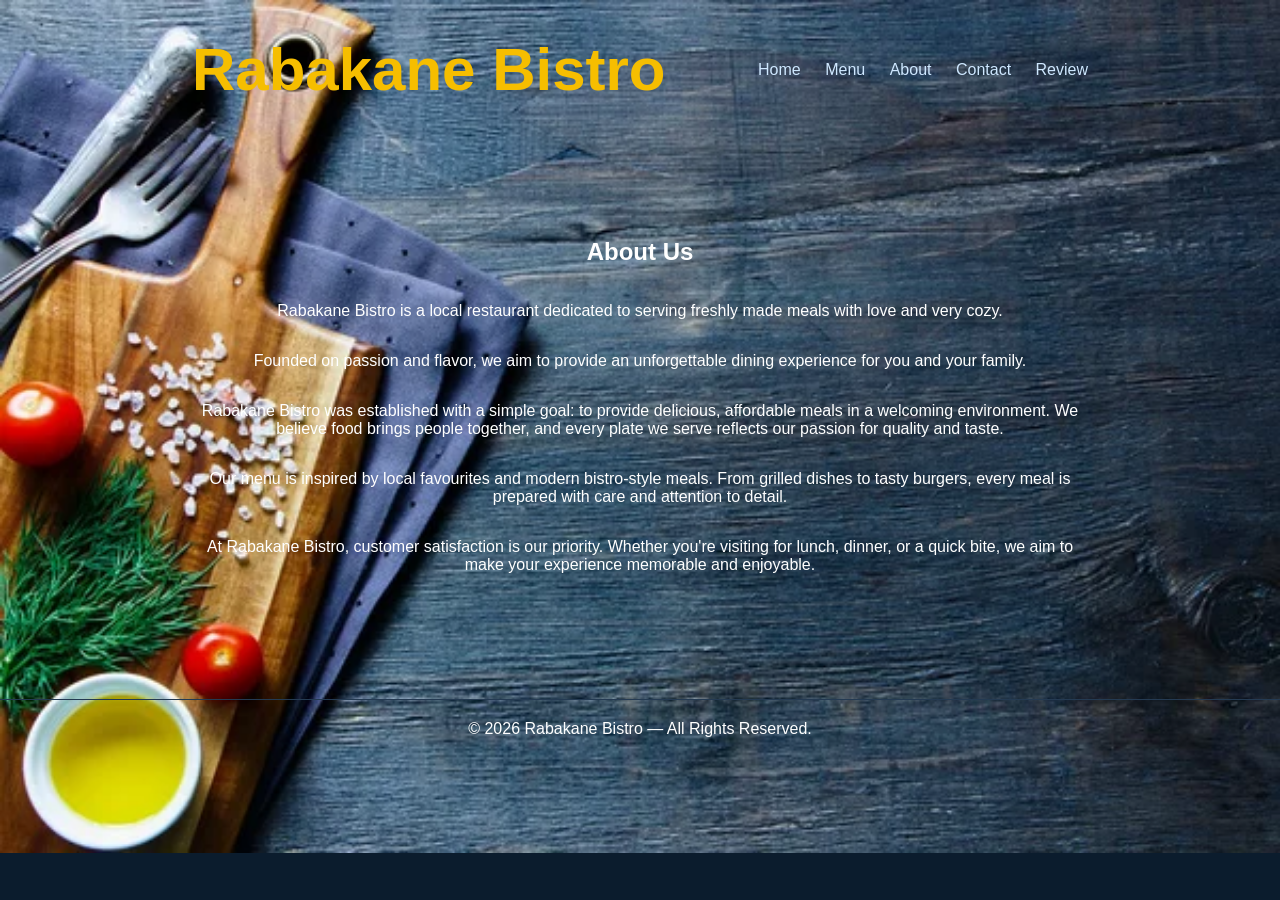
<file: about.html>
<!DOCTYPE html>
<html lang="en">
<head>
  <meta charset="UTF-8">
  <meta name="viewport" content="width=device-width, initial-scale=1.0">
  <title>About • Rabakane Bistro</title>
  <link rel="stylesheet" href="style.css"> 
</head>
<body>

<header>
  <div class="nav container">
    <h1 class="logo">Rabakane Bistro</h1>
    <nav>
                 <a href="index.html">Home</a>
                 <a href="menu.html">Menu</a>
                 <a href="about.html">About</a>
                 <a href="contact.html">Contact</a> 
                 <a href="review.html">Review</a>

    </nav>
  </div>
</header>

<section class="content container">
  <h2>About Us</h2>
  <p>Rabakane Bistro is a local restaurant dedicated to serving freshly made meals with love and very cozy.</p>
  <p>Founded on passion and flavor, we aim to provide an unforgettable dining experience for you and your family.</p>
  
<p>
        Rabakane Bistro was established with a simple goal:
        to provide delicious, affordable meals in a welcoming environment.
        We believe food brings people together, and every plate we serve
        reflects our passion for quality and taste.
    </p>

    <p>
        Our menu is inspired by local favourites and modern bistro-style meals.
        From grilled dishes to tasty burgers, every meal is prepared with care
        and attention to detail.
    </p>

    <p>
        At Rabakane Bistro, customer satisfaction is our priority. Whether you're
        visiting for lunch, dinner, or a quick bite, we aim to make your experience
        memorable and enjoyable.
    </p>

</section>

<footer>
  © 2026 Rabakane Bistro — All Rights Reserved.
</footer>

</body>
</html>
</file>
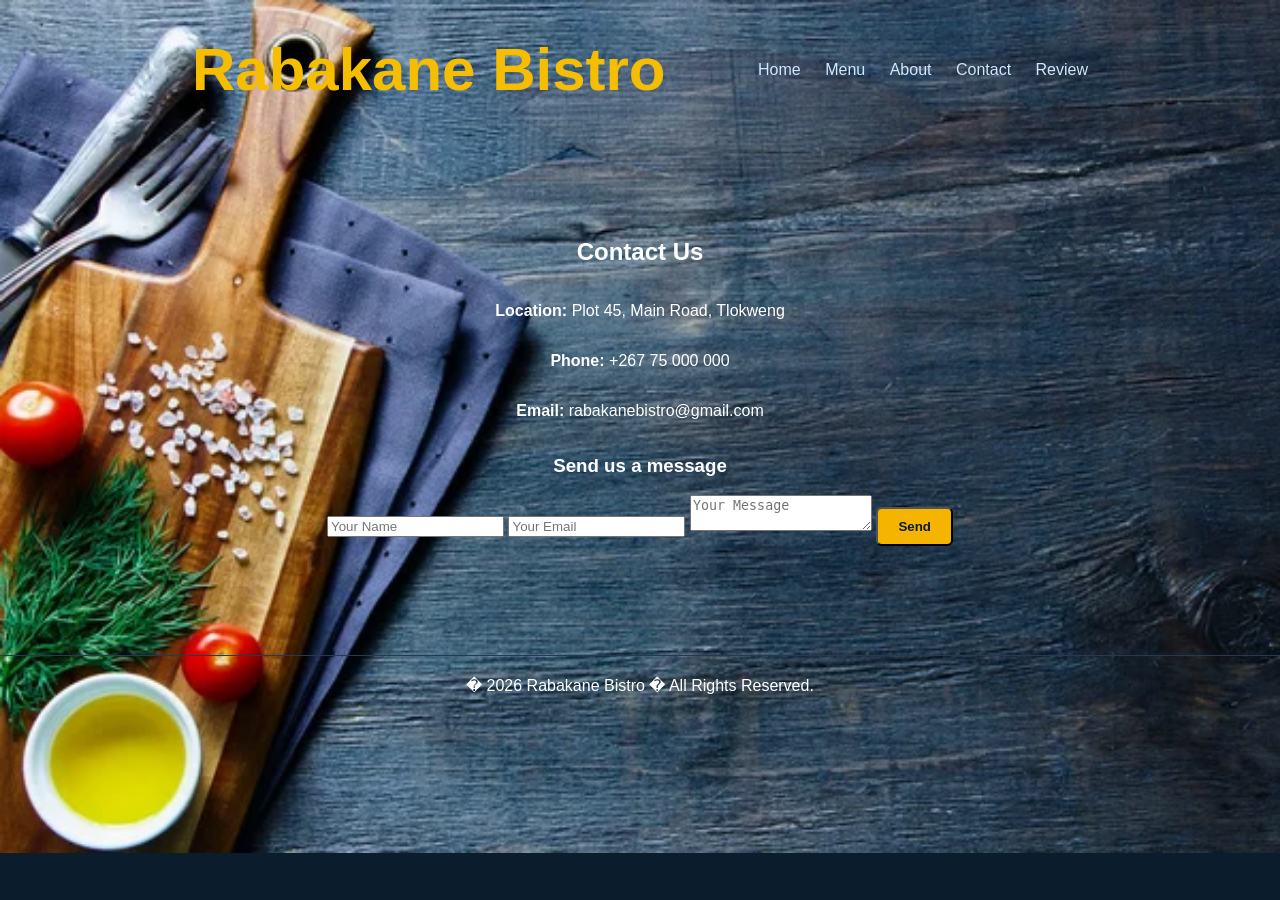
<file: contact.html>
<!DOCTYPE html>
<html lang="en">
<head>
    <meta charset="UTF-8">
    <meta name="viewport" content="width=device-width, initial-scale=1.0">
    <title>Contact � Rabakane Bistro</title>
    <link rel="stylesheet" href="style.css">
</head>
<body>

    <header>
        <div class="nav container">
            <h1 class="logo">Rabakane Bistro</h1>
            <nav>
                <a href="index.html">Home</a>
                <a href="menu.html">Menu</a>
                <a href="about.html">About</a>
                <a href="contact.html">Contact</a>
                <a href="review.html">Review</a>
            </nav>
        </div>
    </header>

    <section class="content container">
        <h2>Contact Us</h2>
        <p><strong>Location:</strong> Plot 45, Main Road, Tlokweng</p>
        <p><strong>Phone:</strong> +267 75 000 000</p>
        <p><strong>Email:</strong> rabakanebistro@gmail.com</p>

        <h3>Send us a message</h3>
        <form onsubmit="alert('Message sent!'); return false;">
            <input type="text" placeholder="Your Name" required>
            <input type="email" placeholder="Your Email" required>
            <textarea placeholder="Your Message" required></textarea>
            <button class="btn">Send</button>
        </form>
    </section>

    <footer>
        � 2026 Rabakane Bistro � All Rights Reserved.
    </footer>

</body>
</html>
</file>
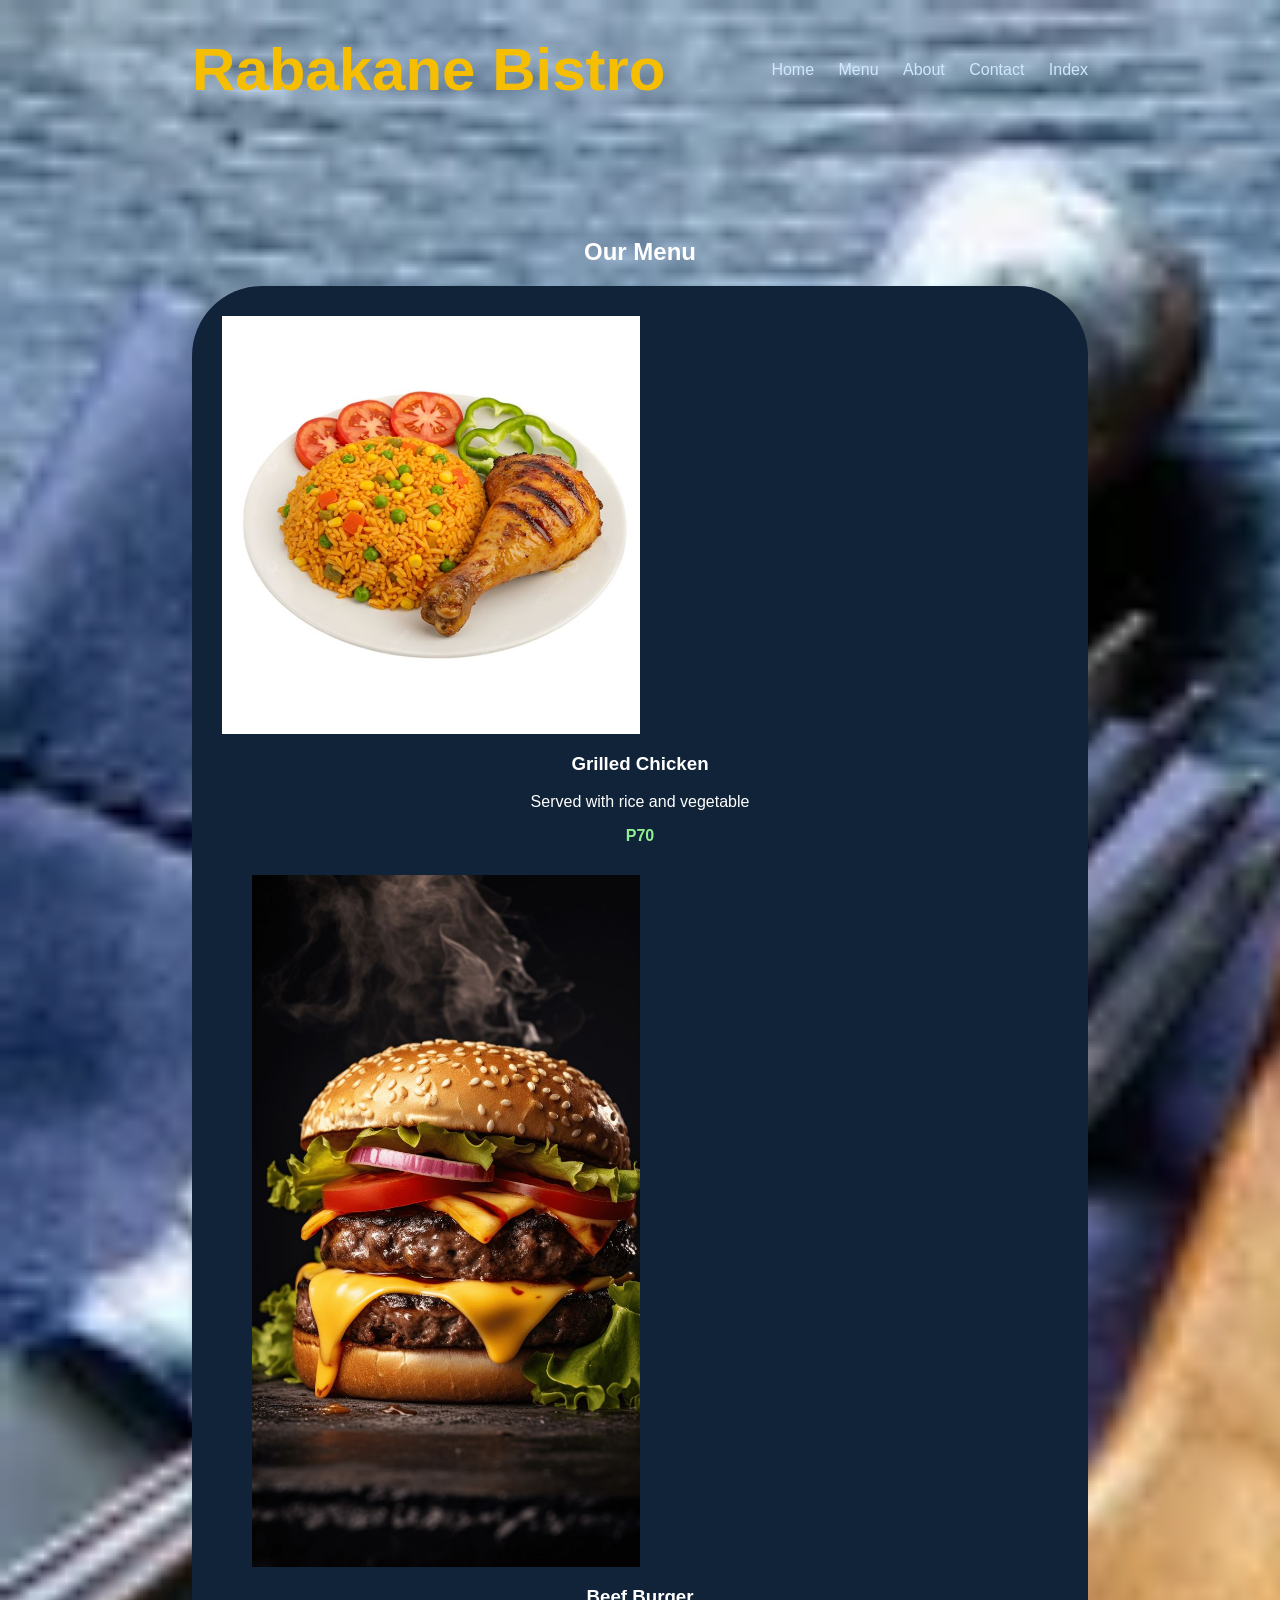
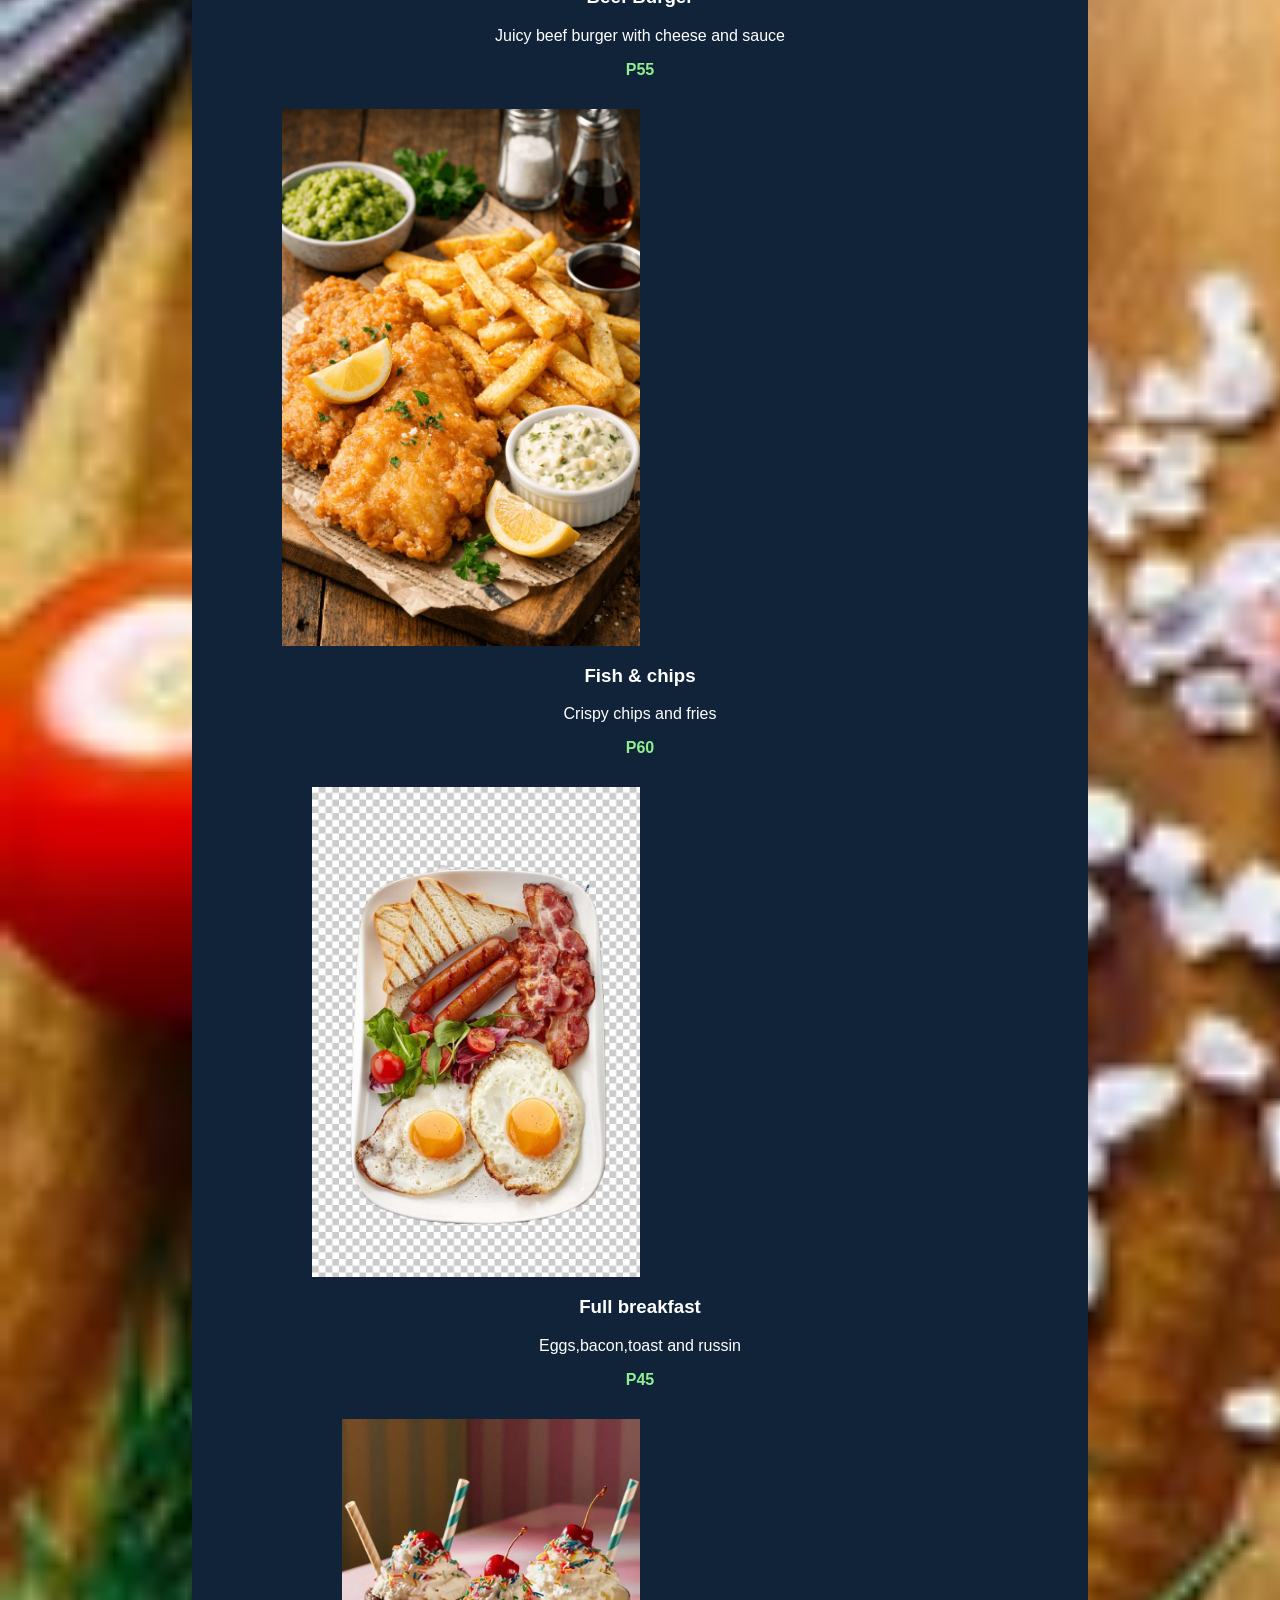
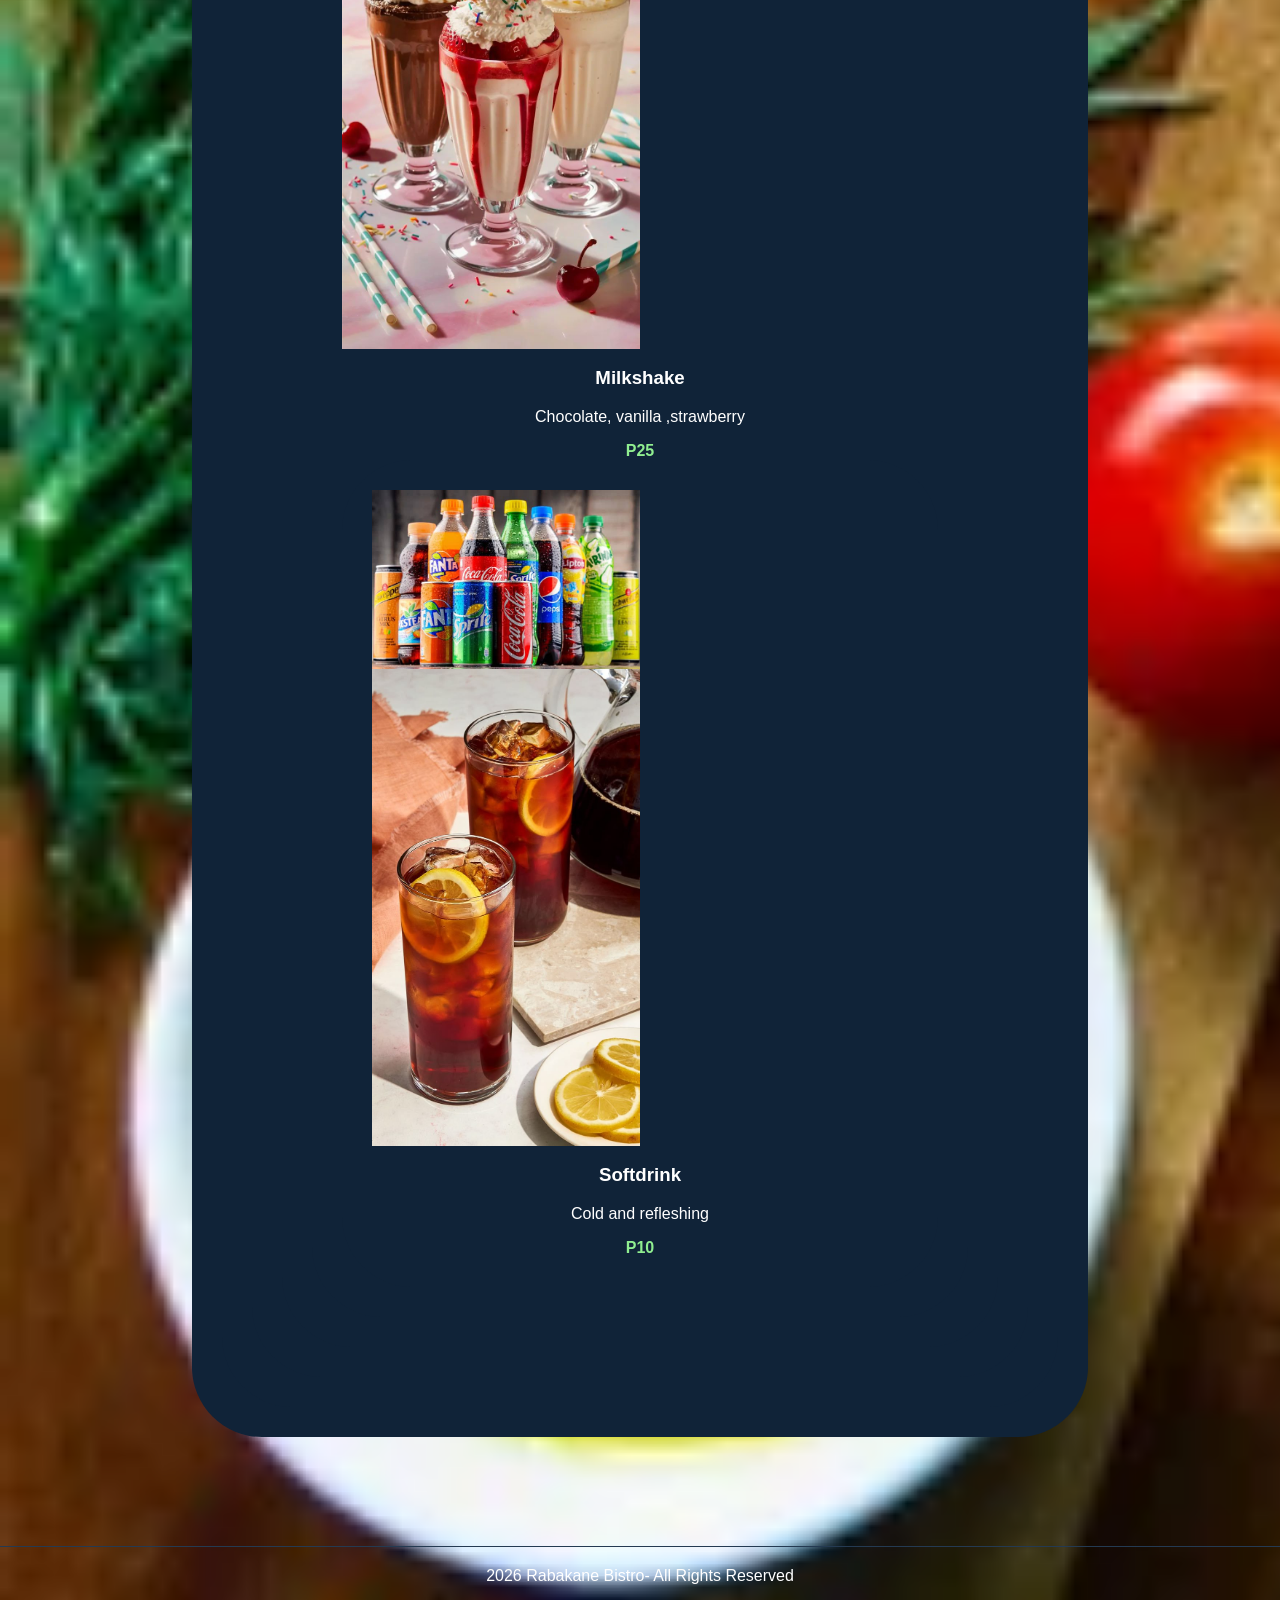
<file: menu.html>
<!DOCTYPE html>
<html lang="en">
<head>
       <meta charset="UTF-8">
       <meta name="viewport" content="width=devices-width,initial-scale=1.0">
       <title>Menu . Rabakane Bistro</title>
       <link rel="stylesheet" href="style.css"> 
</head>
<body>
    <header>
        <div class="nav container">
            <h1 class="logo">Rabakane Bistro</h1>
            <nav>
                 <a href="index.html">Home</a>
                 <a href="menu.html">Menu</a>
                 <a href="about.html">About</a>
                 <a href="contact.html">Contact</a>
                 <a href="index.html">Index</a>
            </nav>
        </div>
    </header>
    <section class="content container">
        <h2>Our Menu</h2>

        <div class="menu-item">
               <div class="img">
        <img src="IMG-20260411-WA0014.jpg"/>
            <h3>Grilled Chicken</h3>
            <p>Served with rice and vegetable</p>
            <span class="price">P70</span>
        </div>
        <div class="menu-item">
              <div class="img"> 
        <img src="IMG-20260411-WA0011.jpg"/>
            <h3>Beef Burger</h3>
            <p>Juicy beef burger with cheese and sauce</p>
            <span class="price">P55</span>
        </div>
        <div class="menu-item">
               <div class="img">
        <img src="IMG-20260411-WA0012.jpg"/>
            <h3>Fish & chips</h3>
            <p>Crispy chips and fries</p>
            <span class="price">P60</span>
        </div>
        <div class="menu-item">
               <div class="img">
        <img src="IMG-20260411-WA0013.jpg"/>
            <h3>Full breakfast</h3>
            <p>Eggs,bacon,toast and russin</p>
            <span class="price">P45</span>
        </div>
        <div class="menu-item">
               <div class="img">
        <img src="IMG-20260411-WA0017.jpg"/>
            <h3>Milkshake</h3>
            <p>Chocolate, vanilla ,strawberry</p>
            <span class="price">P25</span>
        </div>
        <div class="menu-item">
               <div class="img">
        <img src="IMG-20260411-WA0015.jpg"/>
        <img src="IMG-20260411-WA0016.jpg"/>
            <h3>Softdrink</h3>
            <p>Cold and refleshing</p>
            <span class="price">P10</span>
        </div>
    </section>
    <footer>
        2026 Rabakane Bistro- All Rights Reserved
    </footer>
</body>
</html>
</file>
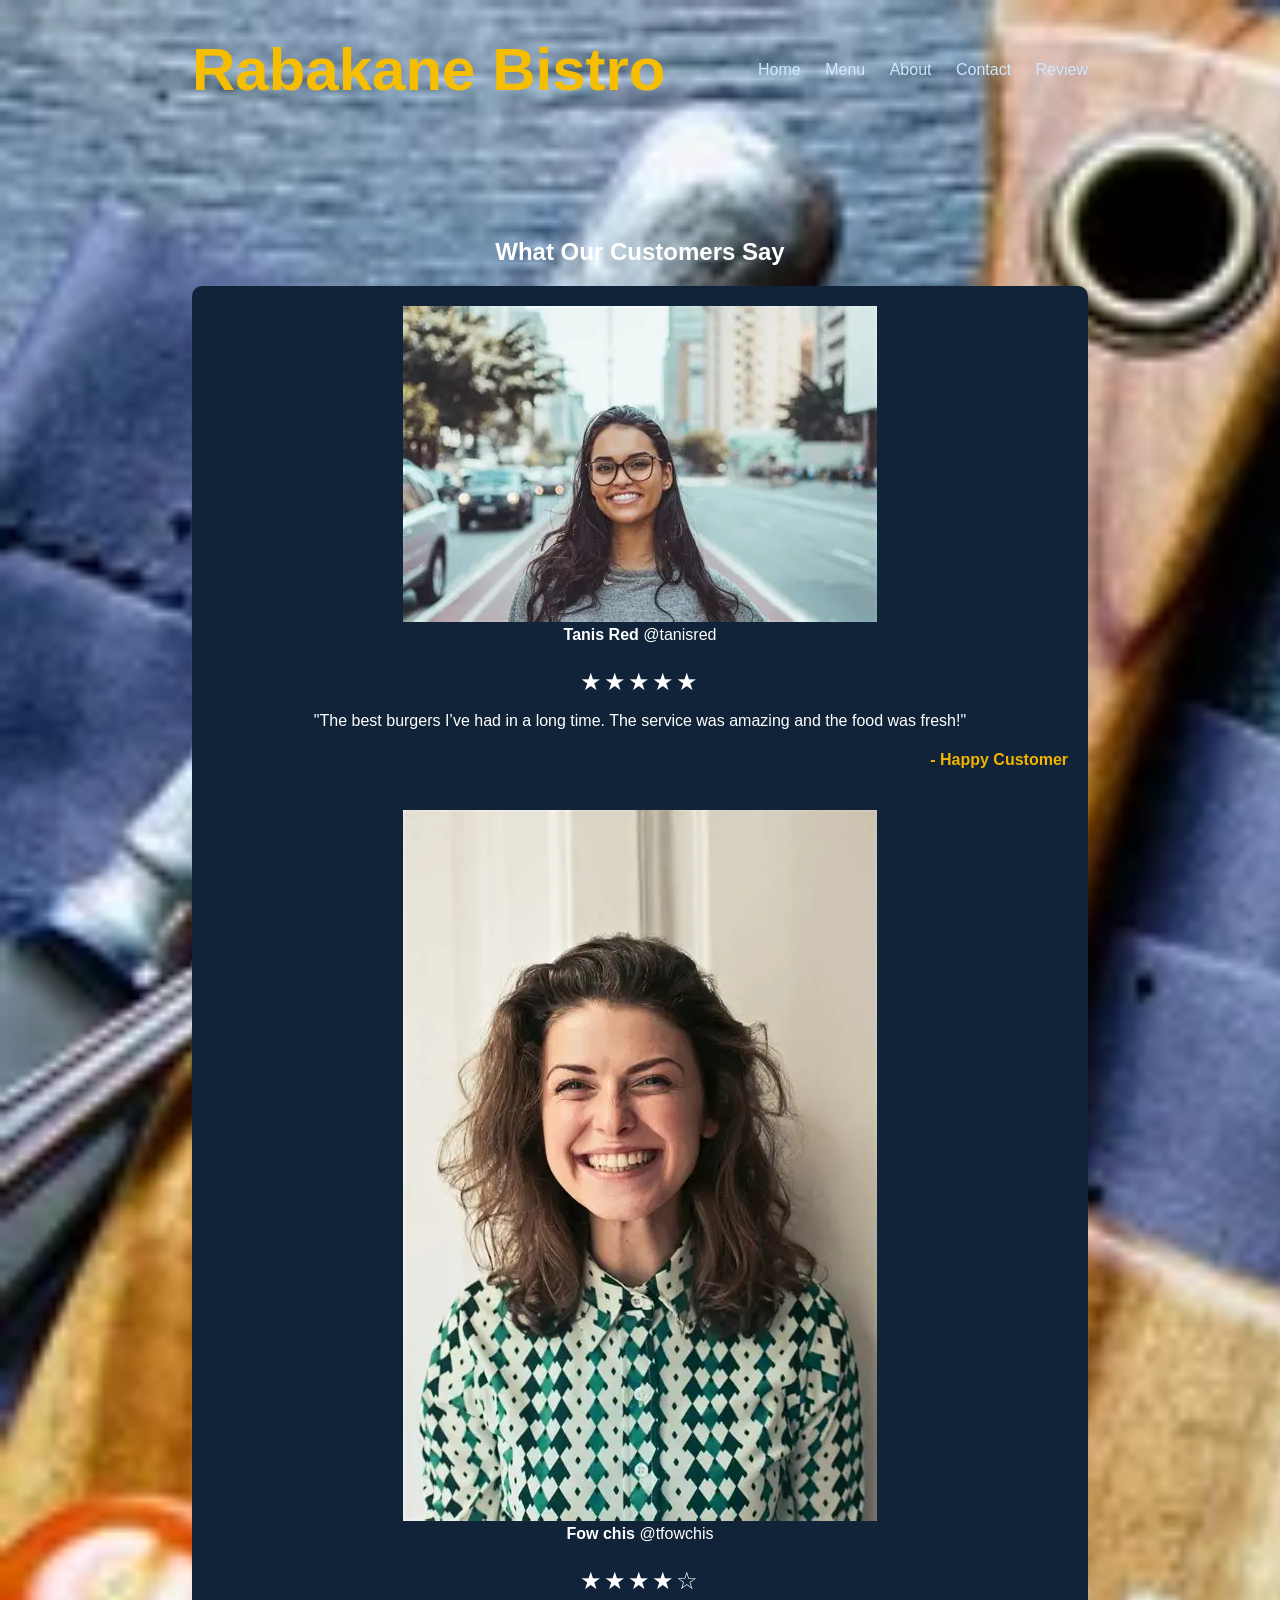
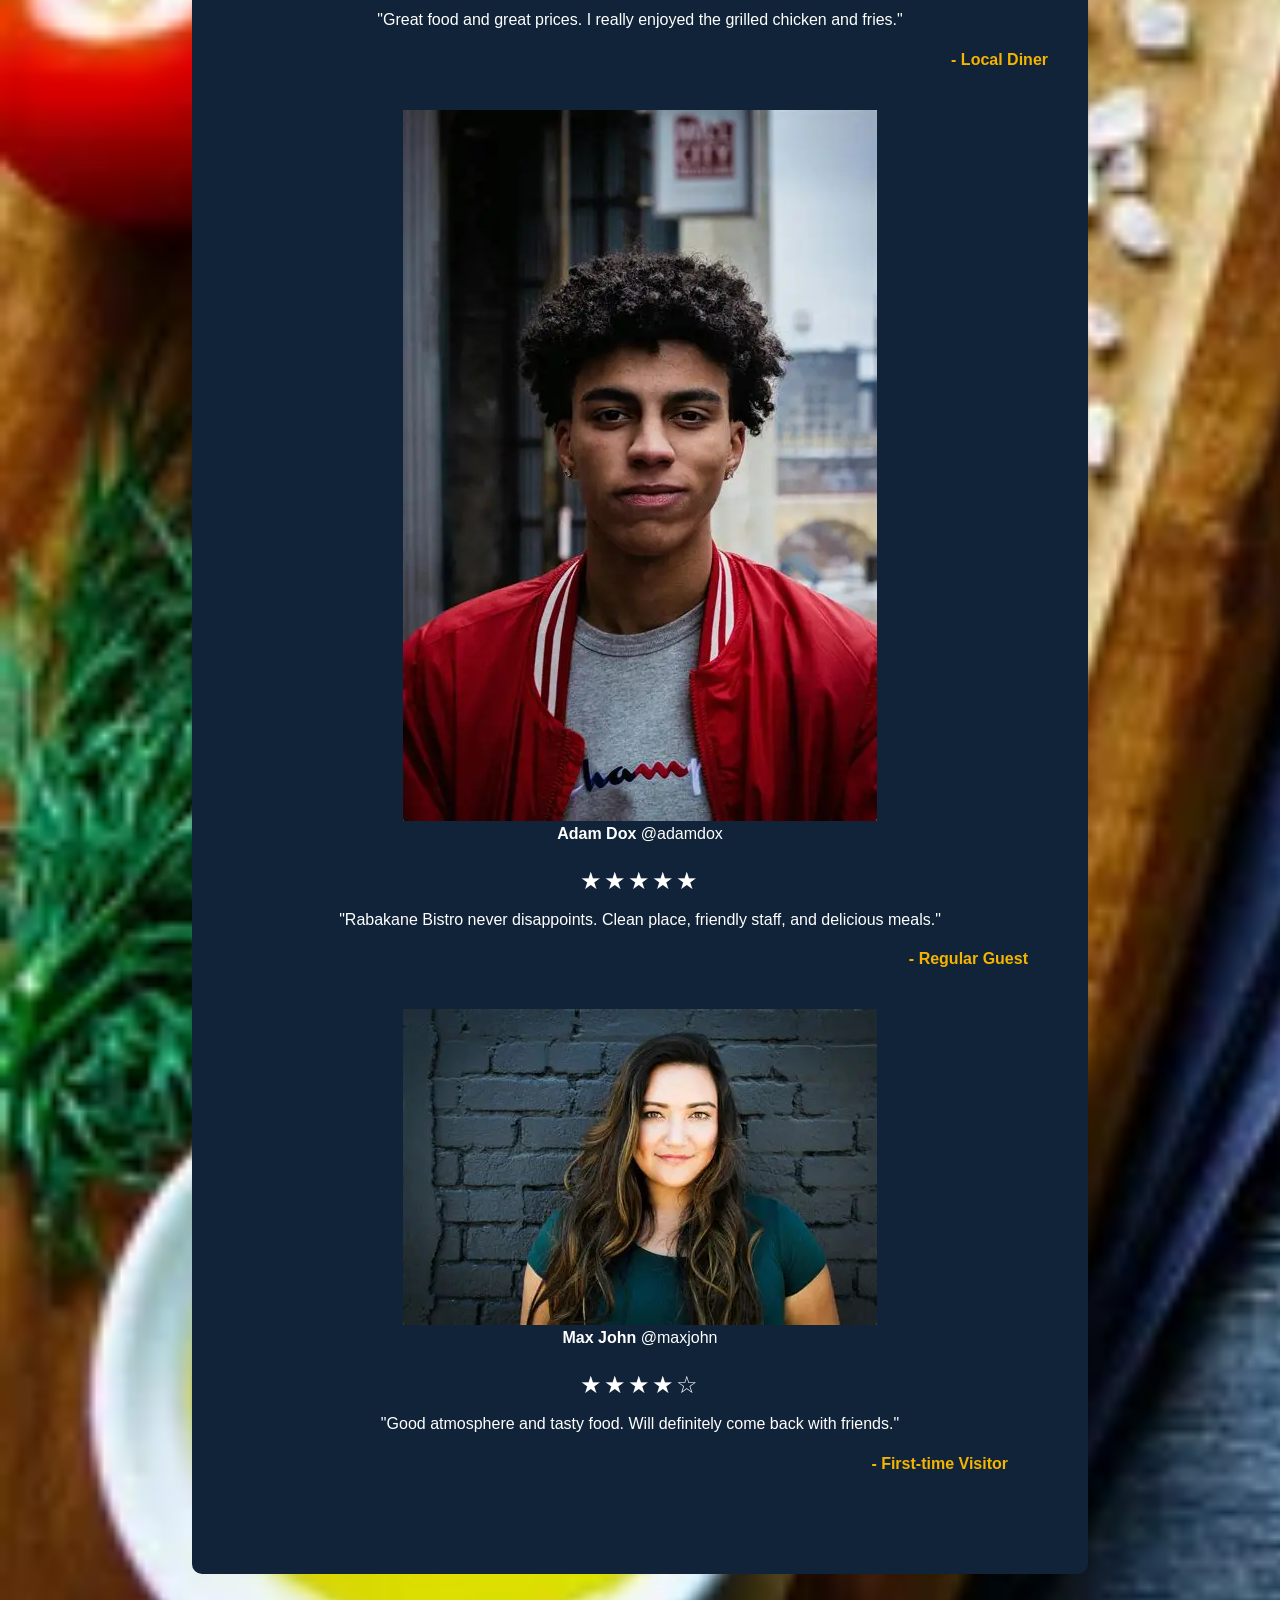
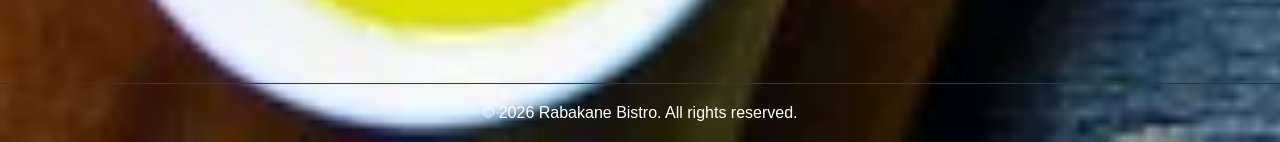
<file: review.html>
﻿
<!DOCTYPE html>
<html lang="en">
<head>
    <meta charset="UTF-8">
    <meta name="viewport" content="width=device-width, initial-scale=1.0">
    <title>Reviews – Rabakane Bistro</title>
    <link rel="stylesheet" href="style.css"> 
</head>

<body>

    <header>
        <div class="nav container">
                <h1 class="logo">Rabakane Bistro</h1>
                <nav>
                    <a href="index.html">Home</a>
                    <a href="menu.html">Menu</a>
                    <a href="about.html">About</a>
                    <a href="contact.html">Contact</a>
                    <a href="review.html">Review</a>
                </nav>
            </div>
    </header>

    <section class="content container">
        <h2>What Our Customers Say</h2>

        <div class="reviews">

            <div class="review-card">
                <div class="profile-img">
                    <img src="OIP.webp"/>
                    <div class="name-user">
                        <strong>Tanis Red</strong>
                        <spam>@tanisred</spam>
                <p class="stars">★★★★★</p>
                <p>"The best burgers I’ve had in a long time. The service was amazing and the food was fresh!"</p>
                <h4>- Happy Customer</h4>
            </div>

            <div class="review-card">
                <div class="profile-img">
                    <img src="OIP (5).webp"/>
                     <div class="name-user">
                        <strong>Fow chis</strong>
                        <spam>@tfowchis</spam>
                <p class="stars">★★★★☆</p>
                <p>"Great food and great prices. I really enjoyed the grilled chicken and fries."</p>
                <h4>- Local Diner</h4>
            </div>

            <div class="review-card">
                <div class="profile-img">
                    <img src="OIP (2).webp"/>
                     <div class="name-user">
                        <strong>Adam Dox</strong>
                        <spam>@adamdox</spam>
                <p class="stars">★★★★★</p>
                <p>"Rabakane Bistro never disappoints. Clean place, friendly staff, and delicious meals."</p>
                <h4>- Regular Guest</h4>
            </div>

            <div class="review-card">
                <div class="profile-img">
                    <img src="OIP (1).webp"/>
                     <div class="name-user">
                        <strong>Max John</strong>
                        <spam>@maxjohn</spam>
                <p class="stars">★★★★☆</p>
                <p>"Good atmosphere and tasty food. Will definitely come back with friends."</p>
                <h4>- First‑time Visitor</h4>
            </div>

        </div>
    </section>

    <footer>
        © 2026 Rabakane Bistro. All rights reserved.
    </footer>

</body>
</html>
</file>
<file: style.css>
body {
    margin: 0;
    font-family: Arial, sans-serif;
    background: #0b1c2d;
    color: white;
    background-image: url("first.jpg");
    background-repeat: no-repeat;
   background-size: cover; 

    
    
}

.container {
    width: 70%;
    margin: auto;
    text-size: 40%;
    displace: flex;
}

.nav {
    display: flex;
    justify-content: space-between;
    align-items: center;
    padding: 15px 0;
}

.logo {
   
    font-size: 60px; 
    text-align: center; 
    display: flex;
    flex-direction: column;
    margin: 20px 0; 
    color:#F6BE00; 
    font-weight: bold;
    align-items: center;       /* horizontal centre */
    text-align: center;

}


nav a {
    margin-left: 20px;
    color: #cfe8ff;
    text-decoration: none;
}

    nav a:hover, nav a.active {
        color: white;
    }

    .hero img {
        width: 45%;
        border-radius: 20px;
    }


.btn {
    background: #f4b400;
    padding: 10px 20px;
    color: #0b1c2d;
    border-radius: 6px;
    text-decoration: none;
    font-weight: bold;
}

.content {
    padding: 79px 0;
   text-align: center; 
    display: flex;
    flex-direction: column;
}

.menu-grid {
    display: flex;
    flex-direction: columns;
    gap: 20px;
}



.menu-item {
    background: #102338;
    padding: 30px;
    border-radius: 70px;
    display: flex;
    flex-direction: column;
    
}
.image-row{
    display: flex;
    gap: 15px;
    justify-content: centre;
}
.image-row img{
    width: 150px;
    height: auto;
}

.price {
    color: #90ee90;
    font-weight: bold;
}

footer {
    text-align: center;
    padding: 20px;
    margin-top: 30px;
    border-top: 1px solid #243a52;
}

.menu-item img {
     width:50%;
     height: auto;
     object-fit: cover;
    display: flex;
    flex-direction: column;
     }
/* REVIEWS PAGE */
.reviews /* REVIEWS PAGE */
.reviews {
    isplay: grid;
    grid-template-columns: repeat(auto-fit, minmax(250px, 1fr));
    gap: 20px;
    margin-top: 20px;

    
}


.review-card {
    background: #102338;
    padding: 20px;
    border-radius: 10px;
    diplay: flex;
    
}

.review-card p {
    color:white;
    margin-bottom: 10px;
}

.review-card h4 {
    color: #f4b400;
    text-align: right;
}

.stars {
    color: gold;
    font-size: 24px;
    letter-spacing: 2px;
}


.hero {

    background-size: cover;
    background-position: center;
    background-repeat: no-repeat;

    min-height: 70vh;

    display: flex;
    flex-direction: column;
    justify-content: center;
    align-items: center;

    text-align: center;
    color: white;
    padding: 20px;
}
</file>
